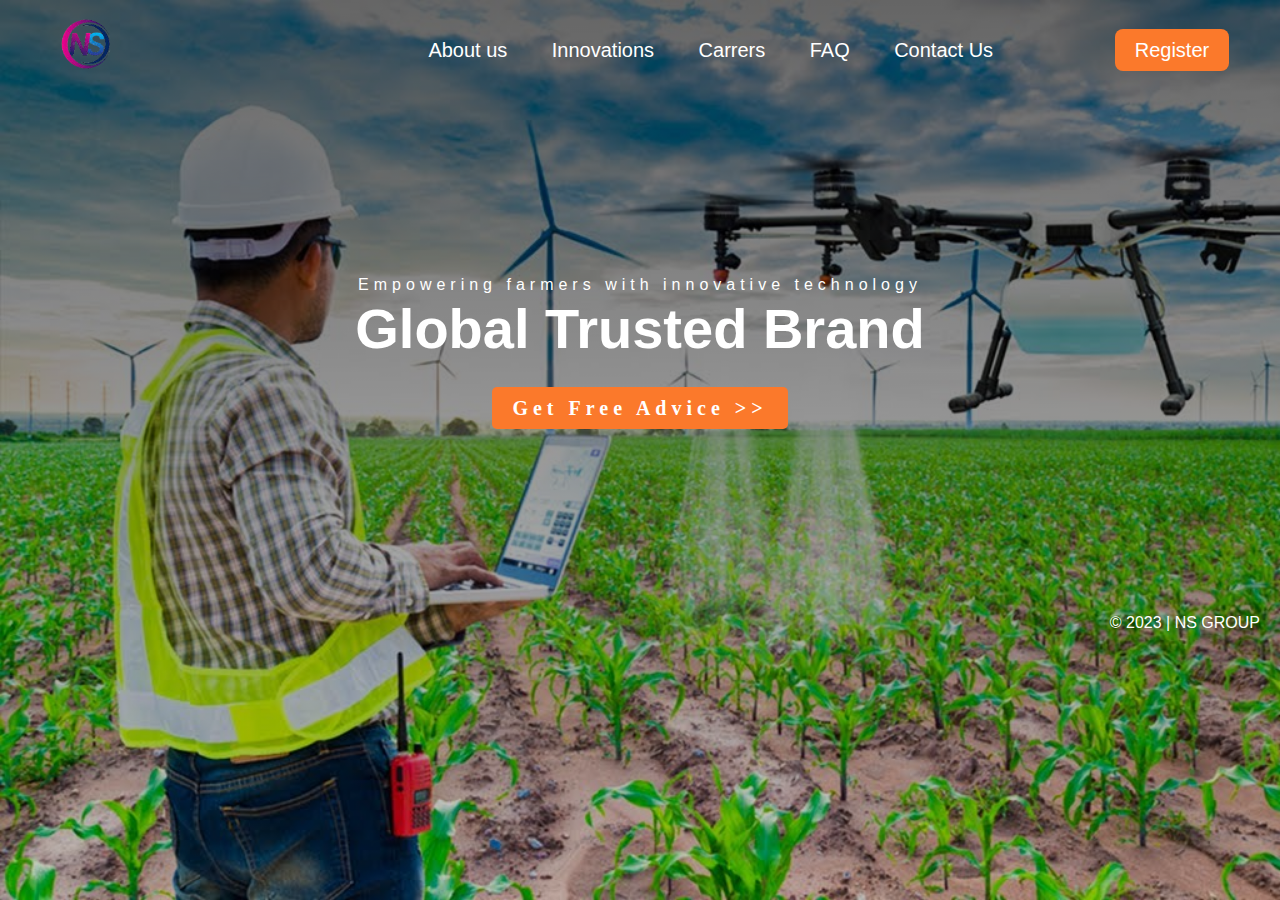
<file: index.html>
<!DOCTYPE html>
<html lang="en">
<head>
    <meta charset="UTF-8">
    <meta http-equiv="X-UA-Compatible" content="IE=edge">
    <meta name="viewport" content="width=device-width, initial-scale=1.0">
    <title>Ns Group</title>
    <link rel="apple-touch-icon" sizes="180x180" href="./img/apple-touch-icon.png">
    <link rel="icon" type="image/png" sizes="32x32" href="./img/favicon-32x32.png">
    <link rel="icon" type="image/png" sizes="16x16" href="./img/favicon-16x16.png">
    <link rel="manifest" href="./img/site.webmanifest">
    <link rel="stylesheet" href="style.css">
</head>
<body>
    
    <nav>
        <header>
            <h1 class="name">
                <span><img src="./img/ns.png" alt="" width="70px"></span>
            <!-- <div class="logo">Ns Group</div>  -->
            <!-- &emsp; -->
            
                <div class="message">
                    <div class="word1">NS GROUP</div> 
                    <div class="word2">AgriTech Solutions</div>
                </div>
            </h1>
        </header>
        <div class="options">
            <a href="Aboutus.html">About us</a>
            <a href="#">Innovations</a>
            <a href="#">Carrers</a>
            <a href="#">FAQ</a>
            <a href="contactus.html">Contact Us</a>
        </div>
        <div class="register">
            <a href="#">Register</a>
        </div>
        
    </nav>

    <main>
        <section class="content">
            <span>
                Empowering farmers with innovative technology   
            </span>
            <h1>Global Trusted Brand</h1>
            <br>
            <br>
           <a href="#">Get Free Advice >></a>
        </section>
    </main>

    <footer>
        <a class="copyright" href="#">&copy; 2023  | NS GROUP </a>
    </footer>
    
</body>
</html>
</file>
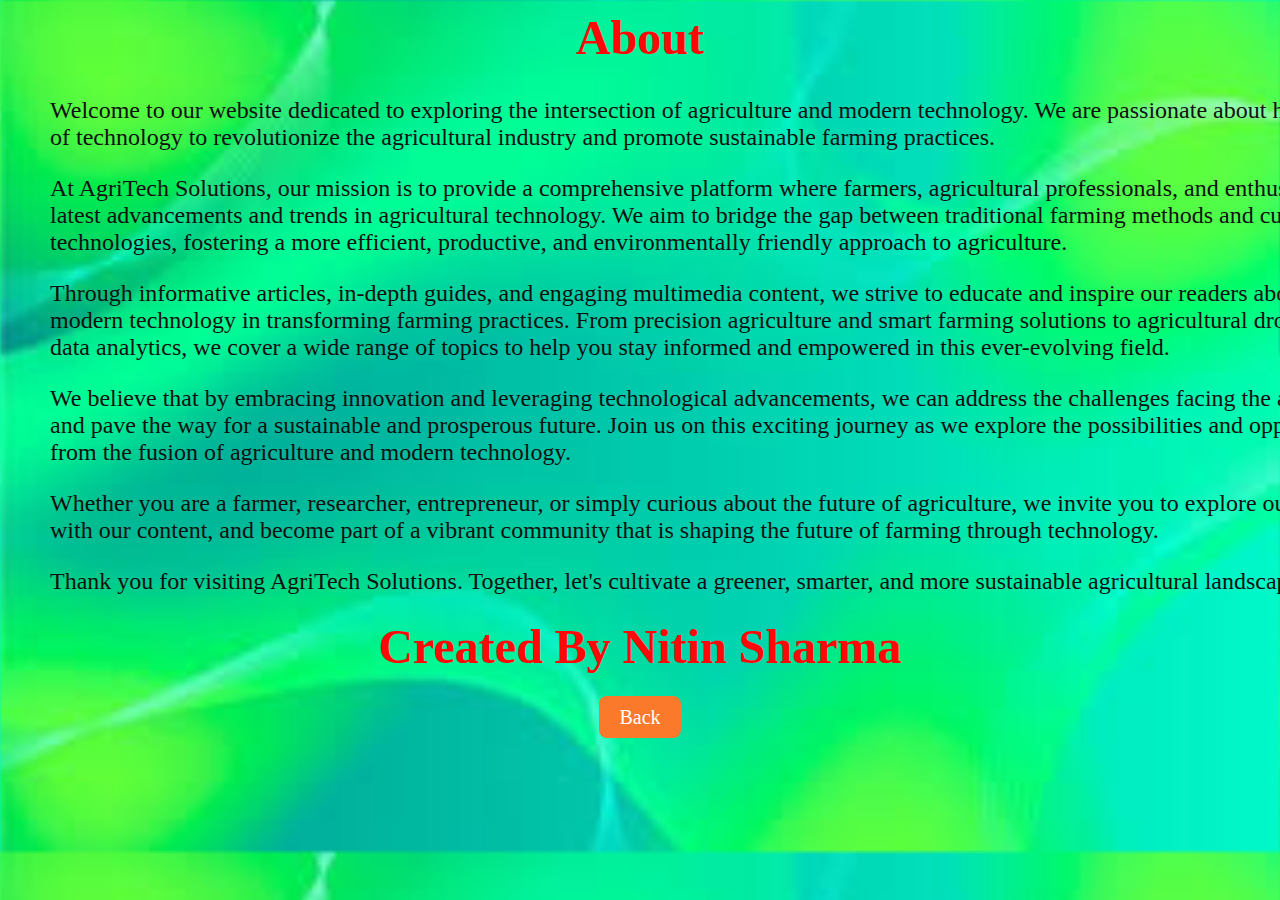
<file: Aboutus.html>
<!DOCTYPE html>
<html lang="en">
<head>
    <meta charset="UTF-8">
    <meta http-equiv="X-UA-Compatible" content="IE=edge">
    <meta name="viewport" content="width=device-width, initial-scale=1.0">          
    <title>About us</title>
    <link rel="apple-touch-icon" sizes="180x180" href="./img/apple-touch-icon.png">
    <link rel="icon" type="image/png" sizes="32x32" href="./img/favicon-32x32.png">
    <link rel="icon" type="image/png" sizes="16x16" href="./img/favicon-16x16.png">
    <link rel="manifest" href="./img/site.webmanifest">
    <link rel="stylesheet" href="Aboutus.css"> 
</head>
<body>
    <section class="about">
        <h1>About</h1>

        <p>Welcome to our website dedicated to exploring the intersection of agriculture and modern technology. We are passionate about harnessing the power of technology to revolutionize the agricultural industry and promote sustainable farming practices. </p>

        <p> At AgriTech Solutions, our mission is to provide a comprehensive platform where farmers, agricultural professionals, and enthusiasts can access the latest advancements and trends in agricultural technology. We aim to bridge the gap between traditional farming methods and cutting-edge technologies, fostering a more efficient, productive, and environmentally friendly approach to agriculture.</p>
            
        <p>Through informative articles, in-depth guides, and engaging multimedia content, we strive to educate and inspire our readers about the potential of modern technology in transforming farming practices. From precision agriculture and smart farming solutions to agricultural drones, IoT devices, and data analytics, we cover a wide range of topics to help you stay informed and empowered in this ever-evolving field.</p>
            
        <p>We believe that by embracing innovation and leveraging technological advancements, we can address the challenges facing the agriculture industry and pave the way for a sustainable and prosperous future. Join us on this exciting journey as we explore the possibilities and opportunities that arise from the fusion of agriculture and modern technology.</p>
            
        <p>Whether you are a farmer, researcher, entrepreneur, or simply curious about the future of agriculture, we invite you to explore our website, engage with our content, and become part of a vibrant community that is shaping the future of farming through technology.</p>
            
        <p>Thank you for visiting AgriTech Solutions. Together, let's cultivate a greener, smarter, and more sustainable agricultural landscape.</p>

        <h1>Created By Nitin Sharma</h1>

        <div>
            <a href="./index.html">Back</a>
        </div>
    </section>
</body>
</html>
</file>
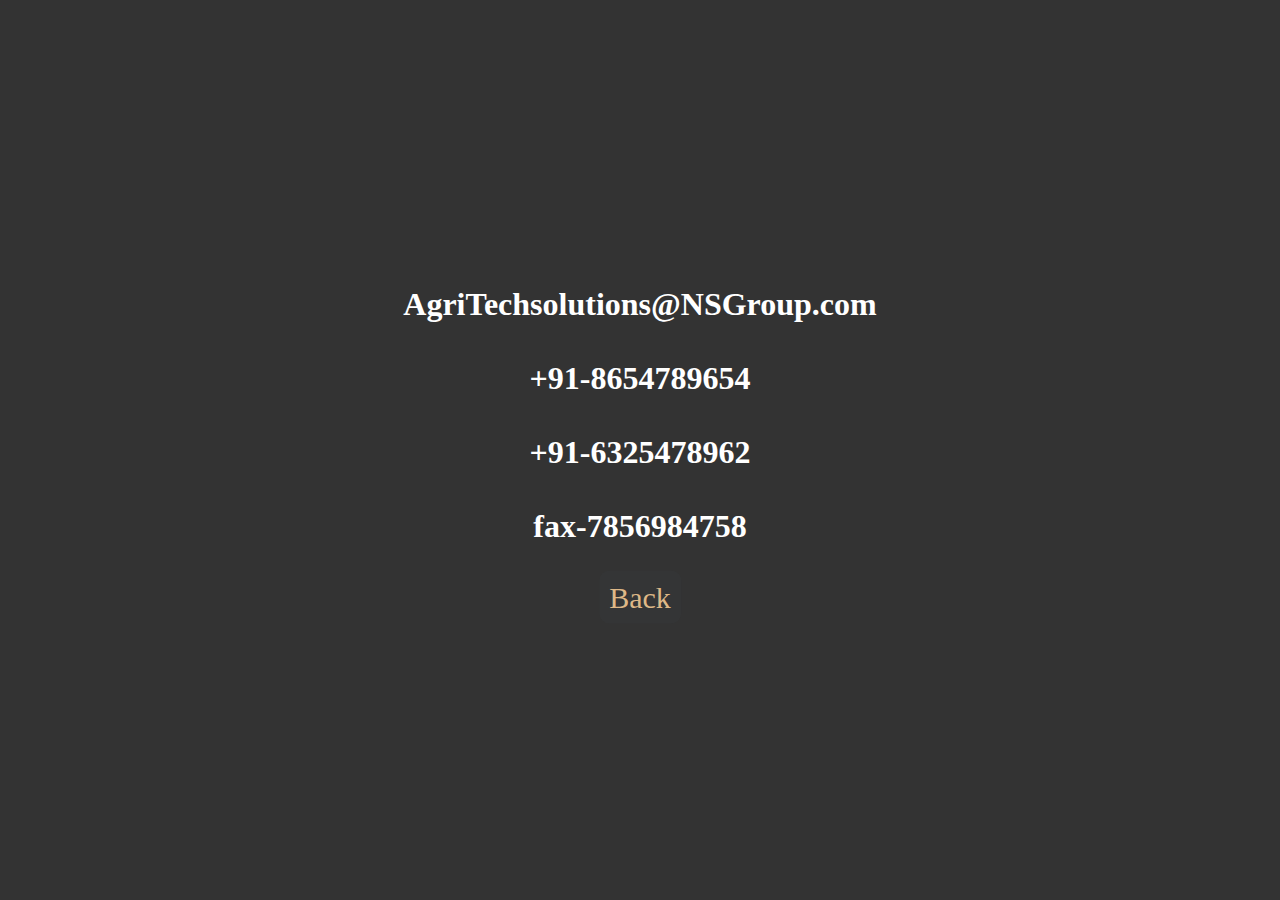
<file: contactus.html>
<!DOCTYPE html>
<html lang="en">
<head>
    <meta charset="UTF-8">
    <meta http-equiv="X-UA-Compatible" content="IE=edge">
    <meta name="viewport" content="width=device-width, initial-scale=1.0">
    <title>contact-us</title>
    <link rel="apple-touch-icon" sizes="180x180" href="./img/apple-touch-icon.png">
    <link rel="icon" type="image/png" sizes="32x32" href="./img/favicon-32x32.png">
    <link rel="icon" type="image/png" sizes="16x16" href="./img/favicon-16x16.png">
    <link rel="manifest" href="./img/site.webmanifest">
    <link rel="stylesheet" href="contactus.css">
</head>
<body>
   <section class="content">
    <h1>AgriTechsolutions@NSGroup.com
        <br><br>
        +91-8654789654<br><br>
        +91-6325478962
       <br>
        <br>
        fax-7856984758 
    </h1>
        <br>
        <br>
    <div>
        <a href="./index.html">Back</a>
    </div>
   </section>
</body>
</html>
</file>
<file: style.css>
*{
    padding: 0;
    margin: 0;
    box-sizing: border-box;
}
body{
    width: 100%;
    height: 100vh;
    background:  linear-gradient(rgba(0,0,0,0.6),rgba(0,0,0,0.2)), url('./img/argi.jpg');
    background-size: cover;
    font-family: sans-serif;
}
nav{
    width: 100%;
    height: 100px;
    color: white;   
    display: flex;
    justify-content: space-around;
    align-items: center;
}
header{
    color: rgba(21, 255, 21, 0.785); 
    display: flex;
    justify-content: flex-start;
    align-items: center;
}

h1.name {
  font-family: tahoma;
  /* font-size: 18px; */
  font-weight: 100;
  line-height: 1.5;
  text-transform: uppercase;
  white-space: nowrap;
  overflow: hidden;
  position: relative;
  width: 256px;
}

.message{
  font-size: 27px;
  display: block;
  font-weight: 900;
  overflow: hidden;
  position: absolute;
  left: 90px;
  animation: openclose 5s ease-in-out infinite;
}
.word1{
  font-size: 30px;
  padding-top: 10px;
}
.word2{
  font-size: 25px;
  padding-top: 15px;
  white-space: pre-wrap;
}
  



.options a{
    text-decoration: none;
    color: white;
    padding: 10px 20px;
    font-size: 20px;

}

.options a:hover{
    background: #ef5050;
    border-radius: 10px;
}
.register a{
    text-decoration: none;
    color: white;
    padding: 10px 20px;
    font-size: 20px;
    background-color: #fb792b;
    border-radius: 8px;
}
.register a:hover{
    background: transparent;
    border: 1px solid rgb(124, 92, 205);
    transition: 0.4sec;
    
}
.content{
    margin: 12%;
    padding: 20px;
    text-align: center;
    color: white;
}
.content span{
    letter-spacing: 5px;
    font-family:  Body,Quicksand,sans-serif;
    line-height: 1.42857143;
}
.content h1{
    font-size: 3.5em;
}
.content a{
    font-size: 20px;
    text-decoration: none;
    background-color: #fb792b;
    color:white;
    padding: 10px 20px;
    letter-spacing: 5px;
    border-radius: 5px;
    font-family: 'Times New Roman', Times, serif;
    font-weight: bold;
}
.content a:hover{
    letter-spacing: 4px;
}


footer a{
    display: block;
    text-decoration: none;
    color: white;
    padding: 20px;
}

.copyright{
    float: right;
}





@keyframes openclose {
    0% {
      top: 0.2rem;
      width: 0;
    }
    5% {
      width: 0;
    }
    15% {
      width: 230px;
    }
    30% {
      top: 0.2rem;
      width: 230px;
    }
    33% {
      top: 0.2rem;
      width: 0;
    }
    35% {
      top: 0.2rem;
      width: 0;
    }
    38% {
      top: -4.5rem;
      
    }
    48% {
      top: -4.5rem;
      width: 190px;
    }
    62% {
      top: -4.5rem;
      width: 190px;
    }
    66% {
      top: -4.5rem;
      width: 0;
      text-indent: 0;
    }
    71% {
      top: -9rem;
      width: 0;
      text-indent: 5px;
    }
    86% {
      top: -9rem;
      width: 285px;
    }
    95% {
      top: -9rem;
      width: 285px;
    }
    98% {
      top: -9rem;
      width: 0;
      text-indent: 5px;
    }
    100% {
      top: 0;
      width: 0;
      text-indent: 0;
    }
  }
</file>
<file: Aboutus.css>
body{
    margin: 0;
    padding: 0;
    box-sizing: border-box;
    background: url("./img/aboutus.jpg");
    background-size: cover;
}
.about {
    display: block;
    text-align: center;
}
.about h1 {
    font-size: 3em;
    margin-top: 10px;
    color: rgb(255, 8, 8);
}
  
.about p {
    margin-left: 50px;
    font-size: 1.5em;
    color: rgb(16, 16, 16);
    text-align: left;
    width: 90rem;
}

div a{
    text-decoration: none;
    color: white;
    padding: 10px 20px;
    font-size: 20px;
    background-color: #fb792b;
    border-radius: 8px;
}
div a:hover{
    background: transparent;
    border: 1px solid rgb(124, 92, 205);
    transition: 0.4sec;  
}
</file>
<file: contactus.css>
*{
    padding: 0;
    margin: 0;
    box-sizing: border-box;
}
body{
    background: #333;
    text-align: center;
}

.content{
    max-width: 650px;
    position: absolute;
    top: 50%;
    left: 50%;
    transform: translate(-50%,-50%);
    text-align: center;
    color: white;
}
div a{
    margin: 20px;
    padding: 10px;
    background-color: rgba(148, 181, 243, 0.014);
    border-radius: 10px;
    text-decoration: none;
    color: burlywood;
    font-size: 30px;
}
</file>
